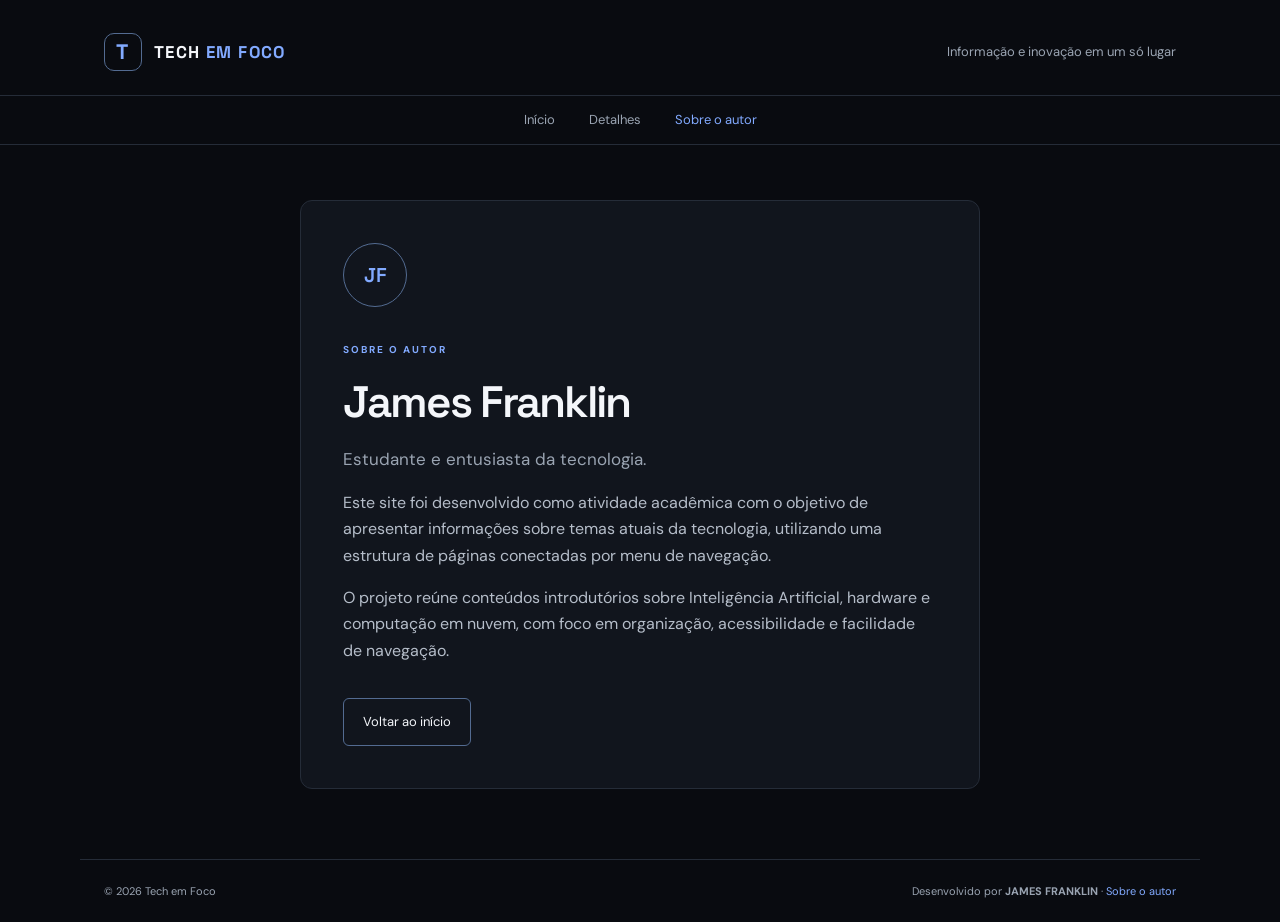
<file: autor.html>
<!DOCTYPE html>
<html lang="pt-BR">
<head>
  <meta charset="UTF-8">
  <meta name="viewport" content="width=device-width, initial-scale=1.0">
  <title>Tech em Foco | Sobre o autor</title>
  <link rel="stylesheet" href="style.css">
</head>
<body>
  <header class="site-header"><a class="brand" href="index.html"><span class="brand-mark">T</span><span>TECH <b>EM FOCO</b></span></a><p>Informação e inovação em um só lugar</p></header>
  <nav class="nav"><a href="index.html">Início</a><a href="detalhes.html">Detalhes</a><a class="active" href="autor.html">Sobre o autor</a></nav>
  <main class="container author-wrap">
    <section class="author-card">
      <div class="avatar">JF</div>
      <span class="eyebrow">SOBRE O AUTOR</span>
      <h1>James Franklin</h1>
      <p class="lead">Estudante e entusiasta da tecnologia.</p>
      <p>Este site foi desenvolvido como atividade acadêmica com o objetivo de apresentar informações sobre temas atuais da tecnologia, utilizando uma estrutura de páginas conectadas por menu de navegação.</p>
      <p>O projeto reúne conteúdos introdutórios sobre Inteligência Artificial, hardware e computação em nuvem, com foco em organização, acessibilidade e facilidade de navegação.</p>
      <a class="button" href="index.html">Voltar ao início</a>
    </section>
  </main>
  <footer class="footer"><span>© 2026 Tech em Foco</span><span>Desenvolvido por <b>JAMES FRANKLIN</b> · <a href="autor.html">Sobre o autor</a></span></footer>
</body>
</html>
</file>
<file: style.css>
@import url('https://fonts.googleapis.com/css2?family=DM+Sans:wght@400;500;600;700&family=Space+Grotesk:wght@400;500;600;700&display=swap');
:root{--bg:#090b10;--panel:#11151d;--text:#f4f6fa;--muted:#9aa4b2;--line:#252c38;--accent:#82aaff}
*{box-sizing:border-box}html{scroll-behavior:smooth}body{margin:0;background:var(--bg);color:var(--text);font-family:'DM Sans',sans-serif;line-height:1.65}
a{color:inherit;text-decoration:none}.site-header{max-width:1120px;margin:auto;padding:28px 24px 20px;display:flex;align-items:center;justify-content:space-between;gap:20px}.brand{display:flex;align-items:center;gap:12px;font:700 17px 'Space Grotesk',sans-serif;letter-spacing:1.4px}.brand b{color:var(--accent)}.brand-mark{width:38px;height:38px;display:grid;place-items:center;border:1px solid #536b91;border-radius:10px;color:var(--accent);font-size:21px}.site-header p,.muted{color:var(--muted);font-size:13px}.nav{border-top:1px solid var(--line);border-bottom:1px solid var(--line);display:flex;justify-content:center;gap:34px;padding:13px 20px}.nav a{font-size:13px;color:var(--muted)}.nav a:hover,.nav a.active,.footer a,.text-link{color:var(--accent)}
.container{max-width:1120px;margin:auto;padding:0 24px}.hero{padding:90px 0 82px;max-width:760px}.eyebrow,.tag{font-size:10px;letter-spacing:2px;color:var(--accent);font-weight:700}.hero h1,.article h1,.author-card h1{font:600 clamp(38px,6vw,66px)/1.08 'Space Grotesk',sans-serif;letter-spacing:-2px;margin:18px 0}.hero h1 span{color:var(--accent)}.hero p,.lead{max-width:650px;color:var(--muted);font-size:17px}.button{display:inline-block;margin-top:18px;padding:12px 19px;border:1px solid #536b91;border-radius:6px;color:var(--text);font-size:13px}.button:hover{background:#182337}.section-heading{display:flex;align-items:end;justify-content:space-between;border-bottom:1px solid var(--line);padding-bottom:15px;margin-bottom:24px}.section-heading h2{font:600 27px 'Space Grotesk';margin:5px 0 0}.cards{display:grid;grid-template-columns:repeat(3,1fr);gap:20px;padding-bottom:80px}.card{background:var(--panel);border:1px solid var(--line);border-radius:9px;overflow:hidden}.card img{width:100%;height:190px;object-fit:cover;display:block;filter:saturate(.75)}.card-body{padding:20px}.card h3{font:600 20px 'Space Grotesk';margin:8px 0}.card p{color:var(--muted);font-size:13px;min-height:44px}.card a{font-size:13px;color:var(--accent)}.article{padding-top:65px;padding-bottom:80px}.article h1{max-width:850px;font-size:clamp(35px,5vw,54px)}.topic{display:grid;grid-template-columns: minmax(220px, .8fr) 1.2fr;gap:32px;align-items:center;padding:42px 0;border-bottom:1px solid var(--line);scroll-margin-top:20px}.topic img{width:100%;height:260px;object-fit:cover;border-radius:8px}.topic h2{font:600 28px 'Space Grotesk';margin:8px 0}.topic p{color:#b5bdc9;font-size:14px}.text-link{display:inline-block;margin-top:28px;font-size:14px}.author-wrap{min-height:65vh;display:grid;place-items:center;padding-top:55px;padding-bottom:70px}.author-card{max-width:680px;background:var(--panel);border:1px solid var(--line);border-radius:12px;padding:42px}.avatar{width:64px;height:64px;border:1px solid #536b91;border-radius:50%;display:grid;place-items:center;color:var(--accent);font:600 20px 'Space Grotesk';margin-bottom:28px}.author-card h1{font-size:44px}.author-card p:not(.lead){color:#b5bdc9}.footer{border-top:1px solid var(--line);padding:22px 24px;display:flex;justify-content:space-between;gap:15px;max-width:1120px;margin:auto;color:var(--muted);font-size:11px}
@media(max-width:700px){.site-header{align-items:flex-start;flex-direction:column}.nav{gap:20px}.hero{padding:65px 0}.cards{grid-template-columns:1fr}.card img{height:210px}.topic{grid-template-columns:1fr;gap:15px}.topic img{height:210px}.footer{flex-direction:column}.author-card{padding:28px 22px}.article{padding-top:45px}}
</file>
